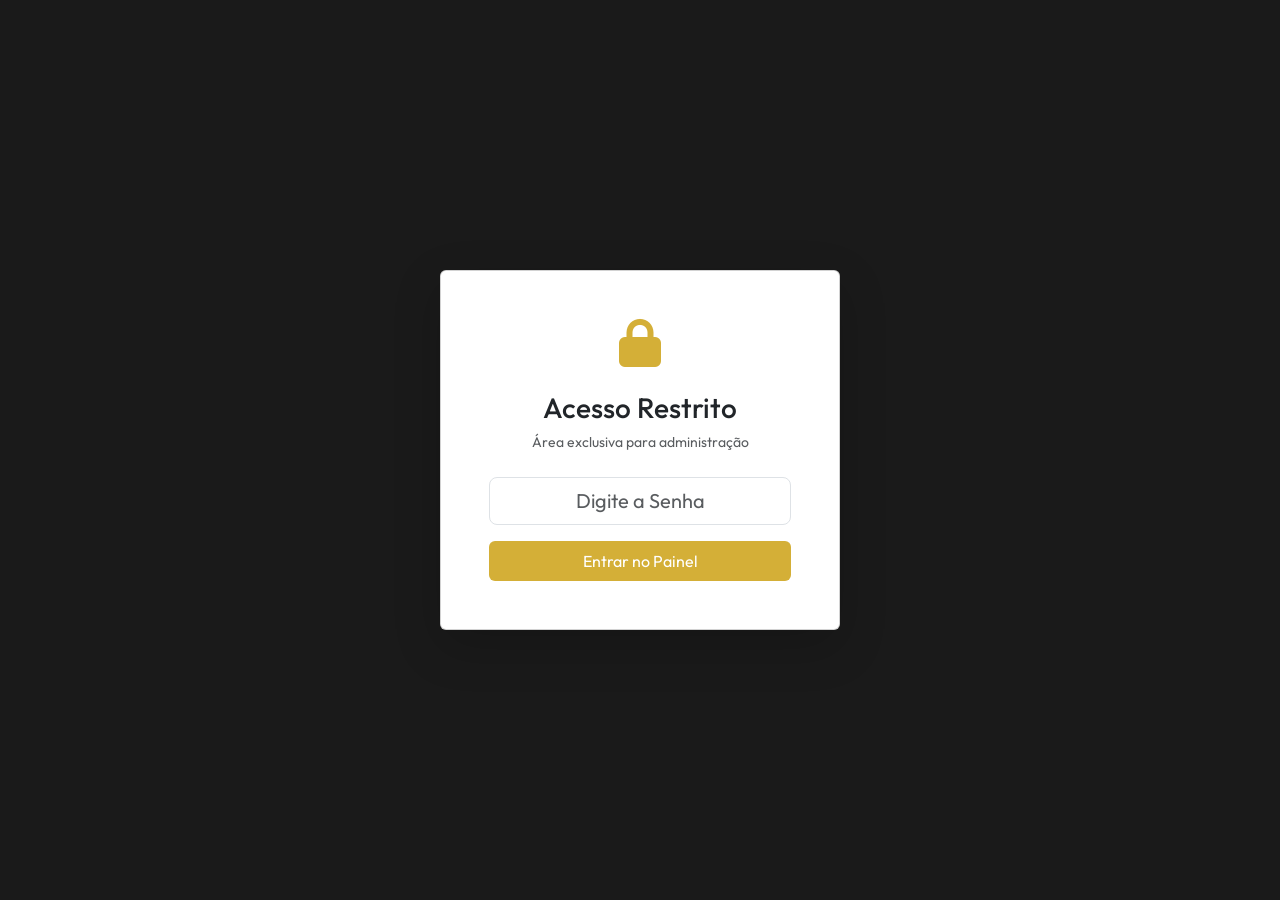
<file: admin.html>
<!DOCTYPE html>
<html lang="pt-br">
<head>
    <meta charset="UTF-8">
    <meta name="viewport" content="width=device-width, initial-scale=1.0">
    <title>Admin - Painel de Controle</title>
    <!-- Google Fonts -->
    <link href="https://fonts.googleapis.com/css2?family=Outfit:wght@300;400;500;700&family=Playfair+Display:wght@400;700&display=swap" rel="stylesheet">
    <!-- Bootstrap 5.3 -->
    <link href="https://cdn.jsdelivr.net/npm/bootstrap@5.3.3/dist/css/bootstrap.min.css" rel="stylesheet">
    <!-- Font Awesome -->
    <link rel="stylesheet" href="https://cdnjs.cloudflare.com/ajax/libs/font-awesome/6.4.0/css/all.min.css">
    
    <style>
        :root {
            --color-gold: #D4AF37;
            --color-black: #1A1A1A;
            --color-white: #FFFFFF;
            --color-pale-pink: #FADADD;
        }
        body { background-color: #f4f6f9; font-family: 'Outfit', sans-serif; overflow-x: hidden; }
        .bg-dark-custom { background-color: var(--color-black) !important; color: white; }
        .text-gold { color: var(--color-gold) !important; }
        .btn-gold {
            background-color: var(--color-gold);
            color: #fff;
            border: none;
        }
        .btn-gold:hover { background-color: #bfa030; color: white; }
        
        .card-dashboard {
            border: none;
            border-radius: 12px;
            box-shadow: 0 4px 6px rgba(0,0,0,0.05);
            transition: transform 0.2s;
        }
        .card-dashboard:hover { transform: translateY(-2px); }
        
        /* Sidebar Styling */
        #sidebar-wrapper {
            min-height: 100vh;
            margin-left: -260px;
            width: 260px;
            position: fixed;
            top: 0;
            left: 0;
            z-index: 1000;
            transition: margin .25s ease-out;
            background-color: var(--color-black);
            border-right: 1px solid #333;
        }
        
        #sidebar-wrapper .sidebar-heading {
            padding: 1.5rem;
            font-size: 1.2rem;
        }

        #page-content-wrapper {
            min-width: 100vw;
            transition: margin .25s ease-out;
        }

        /* Toggled State */
        body.sb-sidenav-toggled #sidebar-wrapper {
            margin-left: 0;
        }
        
        /* Media Queries - Desktop Defaults */
        @media (min-width: 768px) {
            #sidebar-wrapper {
                margin-left: 0;
            }
            #page-content-wrapper {
                min-width: 0;
                width: 100%;
                margin-left: 260px;
            }
            body.sb-sidenav-toggled #sidebar-wrapper {
                margin-left: -260px;
            }
            body.sb-sidenav-toggled #page-content-wrapper {
                margin-left: 0;
            }
        }
        
        /* Sidebar Link State */
        .list-group-item.active {
            background-color: rgba(212, 175, 55, 0.2) !important;
            border-left: 4px solid var(--color-gold) !important;
            color: var(--color-white) !important;
        }
        
        /* Views Utility */
        .admin-view { display: none; }
        .admin-view.active-view { display: block; animation: fadeIn 0.3s; }
        
        @keyframes fadeIn {
            from { opacity: 0; transform: translateY(10px); }
            to { opacity: 1; transform: translateY(0); }
        }

        /* Calendar Styles */
        .calendar-grid {
            display: grid;
            grid-template-columns: repeat(7, 1fr);
            gap: 8px;
            text-align: center;
        }
        .calendar-day {
            min-height: 80px;
            padding: 10px;
            border-radius: 8px;
            cursor: pointer;
            transition: all 0.2s;
            border: 1px solid #eee;
            position: relative;
            background-color: white;
            display: flex;
            flex-direction: column;
            align-items: center;
            justify-content: center;
        }
        .calendar-day:hover {
            background-color: #f8f9fa;
            transform: translateY(-2px);
            box-shadow: 0 4px 8px rgba(0,0,0,0.05);
            z-index: 2;
            border-color: var(--color-gold);
        }
        .calendar-day-number {
             font-size: 1.1rem;
             font-weight: bold;
             margin-bottom: 4px;
        }
        .calendar-day-status {
            font-size: 0.7rem;
            text-transform: uppercase;
            padding: 2px 6px;
            border-radius: 4px;
        }

        /* Estados Visuais do Calendário */
        .status-blocked {
            background-color: #ffebee !important;
            border-color: #ffcdd2 !important;
        }
        .status-blocked .calendar-day-number { color: #c62828; }
        .status-blocked .calendar-day-status { background-color: #c62828; color: white; }

        .status-modified {
            background-color: #fff8e1 !important;
            border-color: #ffecb3 !important;
        }
        .status-modified .calendar-day-number { color: #f57f17; }
        .status-modified .calendar-day-status { background-color: #f57f17; color: white; }

        .status-normal {
            /* Padrão */
        }
        
        .calendar-day.empty {
            background-color: transparent !important;
            border: none;
            cursor: default;
            pointer-events: none;
        }
        .calendar-header {
            font-weight: bold;
            font-size: 0.9rem;
            color: #666;
            margin-bottom: 10px;
            text-transform: uppercase;
            /* Hide full names on mobile, show abbreviations? or just use abbreviations */
        }

        /* Login Overlay */
        #loginOverlay {
            position: fixed; top: 0; left: 0; width: 100%; height: 100%;
            background: var(--color-black);
            z-index: 9999;
            display: flex; justify-content: center; align-items: center;
        }
    </style>
</head>
<body>

    <!-- Login Overlay -->
    <div id="loginOverlay">
        <div class="card p-5 text-center shadow-lg" style="max-width: 400px; width: 90%;">
            <div class="mb-4">
                <i class="fas fa-lock fa-3x text-gold"></i>
            </div>
            <h3 class="font-playfair mb-2">Acesso Restrito</h3>
            <p class="text-muted small mb-4">Área exclusiva para administração</p>
            <div class="mb-3">
                <input type="password" id="adminPass" class="form-control text-center form-control-lg" placeholder="Digite a Senha">
            </div>
            <button onclick="checkLogin()" class="btn btn-gold w-100 py-2">Entrar no Painel</button>
            <p id="loginError" class="text-danger mt-3 small" style="display:none;"><i class="fas fa-exclamation-circle"></i> Senha incorreta</p>
        </div>
    </div>

    <!-- Main Content -->
    <div class="d-flex" id="wrapper" style="display:none !important;">
        <!-- Sidebar -->
        <div id="sidebar-wrapper">
            <div class="sidebar-heading p-4 border-bottom border-secondary">
                <h5 class="font-playfair text-gold fw-bold mb-0"><i class="fas fa-spa me-2"></i> La Belle Divas</h5>
                <small class="text-muted">Painel Administrativo</small>
            </div>
            <div class="list-group list-group-flush pt-3">
                <a href="#" onclick="switchView('dashboard')" id="nav-dashboard" class="list-group-item list-group-item-action bg-transparent text-white border-0 py-3 active">
                    <i class="fas fa-tachometer-alt me-3 text-gold"></i> Dashboard
                </a>
                <a href="#" onclick="switchView('agenda')" id="nav-agenda" class="list-group-item list-group-item-action bg-transparent text-white border-0 py-3">
                    <i class="fas fa-calendar-alt me-3 text-gold"></i> Agenda & Bloqueios
                </a>
                <a href="#" onclick="switchView('settings')" id="nav-settings" class="list-group-item list-group-item-action bg-transparent text-white border-0 py-3">
                    <i class="fas fa-cog me-3 text-gold"></i> Configurações
                </a>
                <div class="mt-5 px-3">
                    <a href="index.html" class="btn btn-outline-light w-100 btn-sm">
                        <i class="fas fa-external-link-alt me-2"></i> Ver Site
                    </a>
                </div>
            </div>
        </div>

        <!-- Page Content -->
        <div id="page-content-wrapper">
            <nav class="navbar navbar-expand-lg navbar-light bg-white border-bottom px-4 py-3 sticky-top shadow-sm">
                <button class="btn btn-outline-secondary me-3" id="sidebarToggle"><i class="fas fa-bars"></i></button>
                <h4 class="font-playfair mb-0" id="pageTitle">Visão Geral</h4>
                <div class="ms-auto d-flex align-items-center gap-3">
                    <span id="systemStatus" class="badge rounded-pill bg-secondary">
                        <i class="fas fa-circle-notch fa-spin me-1"></i> Conectando...
                    </span>
                    <div class="vr"></div>
                    <span class="text-muted small">Olá, <strong>Administrador</strong></span>
                </div>
            </nav>

            <div class="container-fluid p-4">
                
                <!-- VIEW: DASHBOARD -->
                <div id="view-dashboard" class="admin-view active-view">
                    <div class="row g-4 mb-4">
                        <div class="col-md-4">
                            <div class="card card-dashboard p-4 bg-white h-100">
                                <div class="d-flex justify-content-between align-items-start">
                                    <div>
                                        <h6 class="text-muted text-uppercase mb-2 small fw-bold">Agendamentos Hoje</h6>
                                        <h2 class="fw-bold mb-0 display-5" id="todayCount">--</h2>
                                    </div>
                                    <div class="bg-light-pink rounded-circle p-3 text-gold shadow-sm">
                                        <i class="fas fa-calendar-check fa-lg"></i>
                                    </div>
                                </div>
                                <div class="mt-3 text-muted small">
                                    <i class="fas fa-arrow-up text-success"></i> Atualizado em tempo real
                                </div>
                            </div>
                        </div>
                        <div class="col-md-4">
                            <div class="card card-dashboard p-4 bg-white h-100">
                                <div class="d-flex justify-content-between align-items-start">
                                    <div>
                                        <h6 class="text-muted text-uppercase mb-2 small fw-bold">Status do Sistema</h6>
                                        <h2 class="fw-bold mb-0 text-success display-6">Online</h2>
                                    </div>
                                    <div class="bg-light rounded-circle p-3 text-success shadow-sm">
                                        <i class="fas fa-wifi fa-lg"></i>
                                    </div>
                                </div>
                                <div class="mt-3 text-muted small">
                                    Conectado ao Google Sheets
                                </div>
                            </div>
                        </div>
                    </div>
                    
                    <div class="card border-0 shadow-sm mb-4">
                        <div class="card-header bg-white py-3 d-flex justify-content-between align-items-center">
                            <h5 class="mb-0 font-playfair"><i class="fas fa-clock text-gold me-2"></i> Agendamentos de Hoje</h5>
                            <span class="badge bg-light text-dark border" id="todayDateDisplay">--/--</span>
                        </div>
                        <div class="card-body p-0">
                            <div class="table-responsive">
                                <table class="table table-hover align-middle mb-0">
                                    <thead class="bg-light">
                                        <tr>
                                            <th class="ps-4">Horário</th>
                                            <th>Cliente</th>
                                            <th>Serviço</th>
                                            <th>Status</th>
                                        </tr>
                                    </thead>
                                    <tbody id="appointmentsList">
                                        <tr>
                                            <td colspan="4" class="text-center py-4 text-muted">
                                                <i class="fas fa-spinner fa-spin me-2"></i> Carregando agendamentos...
                                            </td>
                                        </tr>
                                    </tbody>
                                </table>
                            </div>
                        </div>
                    </div>

                    <div class="alert alert-info border-0 shadow-sm">
                        <h5 class="alert-heading"><i class="fas fa-info-circle me-2"></i> Bem-vindo!</h5>
                        <p class="mb-0">Utilize o menu lateral para gerenciar sua agenda e configurações. Para bloquear dias ou alterar horários, acesse o menu <strong>Agenda</strong>.</p>
                    </div>
                </div>

                <!-- VIEW: AGENDA (Blocking & Calendar) -->
                <div id="view-agenda" class="admin-view">
                    <div class="card border-0 shadow-sm h-100">
                        <div class="card-header bg-white py-3 d-flex justify-content-between align-items-center">
                            <h5 class="mb-0 font-playfair"><i class="fas fa-calendar-alt text-gold me-2"></i> Gestão de Datas</h5>
                            <div class="d-flex align-items-center gap-2">
                                <button class="btn btn-outline-secondary btn-sm" onclick="changeMonth(-1)"><i class="fas fa-chevron-left"></i></button>
                                <span id="currentMonthLabel" class="fw-bold fs-5" style="min-width: 150px; text-align: center;">...</span>
                                <button class="btn btn-outline-secondary btn-sm" onclick="changeMonth(1)"><i class="fas fa-chevron-right"></i></button>
                            </div>
                        </div>
                        <div class="card-body">
                            <div class="alert alert-light border small text-center mb-4">
                                <i class="fas fa-mouse-pointer text-gold"></i> Clique em um dia para configurar <strong>Bloqueios</strong> ou <strong>Horários Especiais</strong>.
                            </div>
                            
                            <div class="calendar-grid" id="calendarGrid">
                                <!-- Grid Rendered by JS -->
                            </div>

                            <div class="mt-4 d-flex gap-4 justify-content-center border-top pt-3">
                                <div class="d-flex align-items-center small">
                                    <span class="d-inline-block rounded-circle me-2" style="width: 12px; height: 12px; background-color: #fff; border: 1px solid #ccc;"></span>
                                    <span>Normal</span>
                                </div>
                                <div class="d-flex align-items-center small">
                                    <span class="d-inline-block rounded-circle me-2" style="width: 12px; height: 12px; background-color: #f57f17;"></span>
                                    <span>Horário Modificado</span>
                                </div>
                                <div class="d-flex align-items-center small">
                                    <span class="d-inline-block rounded-circle me-2" style="width: 12px; height: 12px; background-color: #c62828;"></span>
                                    <span>Bloqueado</span>
                                </div>
                            </div>
                        </div>
                    </div>
                    
                    <!-- Lista Rápida de Bloqueios (Opcional, pode remover se preferir só o calendário) -->
                    <div class="mt-4">
                         <div class="accordion" id="accordionBlocked">
                             <div class="accordion-item border-0 shadow-sm">
                                <h2 class="accordion-header">
                                  <button class="accordion-button collapsed" type="button" data-bs-toggle="collapse" data-bs-target="#collapseOne">
                                    <i class="fas fa-list me-2"></i> Ver Lista de Dias Bloqueados/Modificados
                                  </button>
                                </h2>
                                <div id="collapseOne" class="accordion-collapse collapse" data-bs-parent="#accordionBlocked">
                                  <div class="accordion-body">
                                      <ul class="list-group list-group-flush" id="blockedDatesList">
                                          <!-- Lista preenchida via JS -->
                                      </ul>
                                  </div>
                                </div>
                             </div>
                         </div>
                    </div>
                </div>

                <!-- VIEW: SETTINGS -->
                <div id="view-settings" class="admin-view">
                     <div class="row justify-content-center">
                         <div class="col-lg-8">
                             
                             <!-- Configuração de Horários (Weekly Schedule) -->
                             <div class="card border-0 shadow-sm mb-4">
                                <div class="card-header bg-white py-3">
                                    <h5 class="mb-0 font-playfair"><i class="fas fa-clock text-gold me-2"></i> Horários de Funcionamento</h5>
                                </div>
                                <div class="card-body p-4">
                                    <div id="weeklyScheduleContainer">
                                        <!-- Gerado via JS para evitar repetição -->
                                    </div>
                                </div>
                             </div>

                             <!-- Configuração de Perfil -->
                             <div class="card border-0 shadow-sm mb-4">
                                <div class="card-header bg-white py-3">
                                    <h5 class="mb-0 font-playfair"><i class="fas fa-user-shield text-gold me-2"></i> Perfil Administrativo</h5>
                                </div>
                                <div class="card-body p-4">
                                    <div class="row g-3">
                                        <div class="col-md-6">
                                            <label class="form-label fw-bold">Nome de Exibição</label>
                                            <input type="text" class="form-control" id="adminNameInput" placeholder="Ex: Administrador">
                                        </div>
                                        <div class="col-md-6">
                                            <label class="form-label fw-bold">Alterar Senha de Acesso</label>
                                            <div class="input-group">
                                                <input type="password" class="form-control" id="adminPassInput" placeholder="Nova senha (opcional)">
                                                <button class="btn btn-outline-secondary" type="button" onclick="const i=document.getElementById('adminPassInput'); i.type = i.type==='password'?'text':'password';">
                                                    <i class="fas fa-eye"></i>
                                                </button>
                                            </div>
                                            <div class="form-text small">Deixe em branco para manter a senha atual.</div>
                                        </div>
                                    </div>
                                </div>
                             </div>

                             <div class="card border-0 shadow-sm">
                                <div class="card-header bg-white py-3">
                                    <h5 class="mb-0 font-playfair"><i class="fas fa-sliders-h text-gold me-2"></i> Configurações Gerais</h5>
                                </div>
                                <div class="card-body p-4">
                                    <form id="settingsForm">
                                        <div class="mb-4">
                                            <label class="form-label fw-bold">Limite de Atendimentos Diários</label>
                                            <div class="input-group input-group-lg">
                                                <span class="input-group-text bg-light"><i class="fas fa-users"></i></span>
                                                <input type="number" class="form-control" id="dailyLimitInput" value="10">
                                            </div>
                                            <div class="form-text mt-2"><i class="fas fa-info-circle text-primary"></i> Isso define quantos agendamentos o sistema aceita antes de mostrar o dia como "Lotado".</div>
                                        </div>
                                        
                                        <hr class="my-4">
                                        
                                        <div class="mb-3">
                                            <label class="form-label fw-bold mb-3">Conexão com Banco de Dados</label>
                                            <div class="alert alert-success border d-flex align-items-center">
                                                <i class="fab fa-google-drive fa-2x me-3"></i>
                                                <div>
                                                    <strong>Google Sheets Integrado</strong>
                                                    <div class="small">Todos os dados são salvos automaticamente na sua planilha.</div>
                                                </div>
                                            </div>
                                        </div>

                                        <div class="d-grid">
                                            <button type="submit" class="btn btn-gold btn-lg">
                                                <i class="fas fa-save me-2"></i> Salvar Todas as Configurações
                                            </button>
                                        </div>
                                    </form>
                                </div>
                             </div>
                         </div>
                     </div>
                </div>

            </div>
        </div>
    </div>

    <!-- Bootstrap Bundle with Popper -->
    <script src="https://cdn.jsdelivr.net/npm/bootstrap@5.3.3/dist/js/bootstrap.bundle.min.js"></script>

    <!-- Modal de Configuração do Dia -->
    <div class="modal fade" id="modalConfigDia" tabindex="-1" aria-hidden="true">
        <div class="modal-dialog modal-dialog-centered">
            <div class="modal-content border-0 shadow-lg">
                <div class="modal-header bg-light">
                    <h5 class="modal-title font-playfair fw-bold">
                        <i class="fas fa-edit text-gold me-2"></i> Configurar Dia
                    </h5>
                    <button type="button" class="btn-close" data-bs-dismiss="modal" aria-label="Close"></button>
                </div>
                <div class="modal-body p-4">
                    <div class="text-center mb-4">
                        <h4 id="modalDateDisplay" class="fw-bold">--/--/----</h4>
                        <p class="text-muted small">Selecione o estado para este dia</p>
                    </div>

                    <input type="hidden" id="selectedDateInput">
                    <input type="hidden" id="selectedConfigType" value="normal">
                    
                    <div class="row g-2 mb-4">
                        <div class="col-4">
                            <button type="button" class="btn btn-outline-secondary w-100 py-3 h-100" id="btnOptionNormal" onclick="selectConfigOption('normal')">
                                <i class="fas fa-check-circle fa-2x mb-2 d-block"></i>
                                Normal
                            </button>
                        </div>
                        <div class="col-4">
                            <button type="button" class="btn btn-outline-warning w-100 py-3 h-100 text-dark" id="btnOptionModified" onclick="selectConfigOption('modified')">
                                <i class="fas fa-clock fa-2x mb-2 d-block"></i>
                                Horário
                            </button>
                        </div>
                        <div class="col-4">
                            <button type="button" class="btn btn-outline-danger w-100 py-3 h-100" id="btnOptionBlocked" onclick="selectConfigOption('blocked')">
                                <i class="fas fa-ban fa-2x mb-2 d-block"></i>
                                Bloquear
                            </button>
                        </div>
                    </div>

                    <!-- Seção Horário Modificado -->
                    <div id="sectionModified" class="config-section d-none bg-light p-3 rounded mb-3">
                        <h6 class="text-warning text-dark fw-bold mb-3"><i class="fas fa-clock"></i> Definir Horário Personalizado</h6>
                        <div class="row g-2">
                            <div class="col-6">
                                <label class="form-label small fw-bold">Início</label>
                                <input type="time" id="modifiedStart" class="form-control">
                            </div>


                            <div class="col-6">
                                <label class="form-label small fw-bold">Fim</label>
                                <input type="time" id="modifiedEnd" class="form-control">
                            </div>
                            <div class="col-12 mt-2">
                                <label class="form-label small fw-bold">Motivo / Observação</label>
                                <input type="text" id="modifiedReason" class="form-control" placeholder="Ex: Sábado especial">
                            </div>
                        </div>
                    </div>

                    <!-- Seção Bloqueio -->
                    <div id="sectionBlocked" class="config-section d-none bg-danger-subtle p-3 rounded mb-3">
                        <h6 class="text-danger fw-bold mb-3"><i class="fas fa-ban"></i> Configurar Bloqueio</h6>
                        <div class="mb-3">
                            <label class="form-label small fw-bold">Motivo do Bloqueio</label>
                            <input type="text" id="blockedReason" class="form-control" placeholder="Ex: Feriado, Folga...">
                        </div>
                    </div>

                </div>
                <div class="modal-footer bg-light border-0">
                    <button type="button" class="btn btn-outline-secondary" data-bs-dismiss="modal">Fechar</button>
                    <button type="button" class="btn btn-gold px-5" onclick="saveDayConfig()">Salvar</button>
                </div>
            </div>
        </div>
    </div>

    <!-- Modal Editar Agendamento -->
    <div class="modal fade" id="modalEditAppointment" tabindex="-1" aria-hidden="true">
        <div class="modal-dialog modal-dialog-centered">
            <div class="modal-content border-0 shadow-lg">
                <div class="modal-header bg-light">
                    <h5 class="modal-title font-playfair fw-bold">
                        <i class="fas fa-edit text-gold me-2"></i> Editar Agendamento
                    </h5>
                    <button type="button" class="btn-close" data-bs-dismiss="modal" aria-label="Close"></button>
                </div>
                <div class="modal-body p-4">
                    <input type="hidden" id="editAppId">
                    <div class="mb-3">
                        <label class="form-label fw-bold">Cliente</label>
                        <input type="text" class="form-control" id="editClientName">
                    </div>
                    <div class="mb-3">
                        <label class="form-label fw-bold">Serviço</label>
                        <input type="text" class="form-control" id="editServiceName">
                    </div>
                    <div class="mb-4">
                        <label class="form-label fw-bold">Status</label>
                        <select class="form-select" id="editStatus">
                            <option value="Pendente via WhatsApp">Pendente</option>
                            <option value="Confirmado">Confirmado</option>
                            <option value="Concluído">Concluído</option>
                            <option value="Cancelado">Cancelado</option>
                        </select>
                    </div>
                </div>
                <div class="modal-footer bg-light border-0">
                    <button type="button" class="btn btn-outline-secondary" data-bs-dismiss="modal">Cancelar</button>
                    <button type="button" class="btn btn-gold" onclick="saveAppointmentChange()">Salvar Alterações</button>
                </div>
            </div>
        </div>
    </div>

    <script src="config.js"></script>
    <script>
        const API_URL = Config.API_URL;
        const DEFAULT_LIMIT = Config.DEFAULT_DAILY_LIMIT;
        
        let currentYear = new Date().getFullYear();
        let currentMonth = new Date().getMonth();
        let globalDayConfigs = {}; 
        let globalBlockedDates = [];
        let modalBootstrapInstance = null;

        // --- WEEKLY SCHEDULE LOGIC ---
        const weekDays = [
            { id: 'dom', label: 'Domingo' },
            { id: 'seg', label: 'Segunda-feira' },
            { id: 'ter', label: 'Terça-feira' },
            { id: 'qua', label: 'Quarta-feira' },
            { id: 'qui', label: 'Quinta-feira' },
            { id: 'sex', label: 'Sexta-feira' },
            { id: 'sab', label: 'Sábado' }
        ];

        function renderWeeklySchedule() {
            const container = document.getElementById('weeklyScheduleContainer');
            container.innerHTML = '';

            weekDays.forEach(day => {
                const row = document.createElement('div');
                row.className = 'd-flex align-items-center justify-content-between mb-3 border-bottom pb-2';
                row.innerHTML = `
                    <div class="d-flex align-items-center" style="width: 150px;">
                        <div class="form-check form-switch">
                            <input class="form-check-input" type="checkbox" id="check_${day.id}" onchange="toggleDayInputs('${day.id}')" checked>
                            <label class="form-check-label fw-bold" for="check_${day.id}">${day.label}</label>
                        </div>
                    </div>
                    <div class="d-flex gap-2 align-items-center" id="inputs_${day.id}">
                        <div class="input-group input-group-sm">
                            <span class="input-group-text">Abre</span>
                            <input type="time" class="form-control" id="start_${day.id}" value="08:00">
                        </div>
                        <span class="text-muted">-</span>
                        <div class="input-group input-group-sm">
                            <span class="input-group-text">Fecha</span>
                            <input type="time" class="form-control" id="end_${day.id}" value="18:00">
                        </div>
                    </div>
                    <div id="closed_${day.id}" class="text-muted small fst-italic d-none ms-auto">
                        Fechado
                    </div>
                `;
                container.appendChild(row);
            });
        }

        function toggleDayInputs(dayId) {
            const isChecked = document.getElementById(`check_${dayId}`).checked;
            const inputs = document.getElementById(`inputs_${dayId}`);
            const label = document.getElementById(`closed_${dayId}`);
            
            if (isChecked) {
                inputs.classList.remove('d-none');
                inputs.classList.add('d-flex');
                label.classList.add('d-none');
            } else {
                inputs.classList.add('d-none');
                inputs.classList.remove('d-flex');
                label.classList.remove('d-none');
            }
        }

        // --- NAVIGATION LOGIC ---
        function switchView(viewName) {
            // Hide all views
            document.querySelectorAll('.admin-view').forEach(el => el.classList.remove('active-view'));
            // Remove active class from navs
            document.querySelectorAll('.list-group-item').forEach(el => el.classList.remove('active'));
            
            // Show selected view
            document.querySelector(`#view-${viewName}`).classList.add('active-view');
            // Activate nav
            document.querySelector(`#nav-${viewName}`).classList.add('active');
            
            // Update Title
            const titles = {
                'dashboard': 'Visão Geral',
                'agenda': 'Agenda & Bloqueios',
                'settings': 'Configurações'
            };
            document.getElementById('pageTitle').innerText = titles[viewName];
        }

        async function checkLogin() {
            const passInput = document.getElementById('adminPass');
            const pass = passInput.value;
            const btn = document.querySelector('button[onclick="checkLogin()"]');
            const errorMsg = document.getElementById('loginError');

            // Loading State
            const originalText = btn.innerHTML;
            btn.disabled = true;
            btn.innerHTML = '<i class="fas fa-spinner fa-spin"></i> Verificando...';
            errorMsg.style.display = 'none';

            try {
                const response = await fetch(API_URL, {
                    method: 'POST',
                    body: JSON.stringify({ action: "checkLogin", password: pass })
                });
                const result = await response.json();

                if (result.status === 'success') {
                    document.getElementById('loginOverlay').style.display = 'none';
                    document.getElementById('wrapper').style.display = 'flex';
                    document.getElementById('wrapper').classList.add('d-flex');
                    
                    // Initialize Schedule UI
                    renderWeeklySchedule();
                    
                    loadDashboard();
                } else {
                    errorMsg.style.display = 'block';
                    errorMsg.innerHTML = `<i class="fas fa-exclamation-circle"></i> ${result.message || 'Senha incorreta'}`;
                }
            } catch (error) {
                console.error(error);
                errorMsg.style.display = 'block';
                errorMsg.innerHTML = `<i class="fas fa-exclamation-triangle"></i> Erro de conexão. Tente novamente.`;
            } finally {
                btn.disabled = false;
                btn.innerHTML = originalText;
            }
        }

        async function loadDashboard() {
            const todayCountEl = document.getElementById('todayCount');
            const statusEl = document.getElementById('systemStatus');

            todayCountEl.innerHTML = '<span class="text-muted fs-4">...</span>';
            statusEl.innerHTML = '<i class="fas fa-circle-notch fa-spin me-1"></i> Sincronizando...';

            try {
                const response = await fetch(`${API_URL}?action=adminData`);
                const data = await response.json();

                if (data.status === 'success') {
                    todayCountEl.innerText = data.todayCount || 0;
                    document.getElementById('dailyLimitInput').value = data.settings.maxPerDay || DEFAULT_LIMIT;
                    
                    // Admin Profile
                    const adminName = data.settings.adminName || 'Administrador';
                    document.querySelector('.text-muted.small strong').innerText = adminName;
                    document.getElementById('adminNameInput').value = adminName;

                    // Load Weekly Schedule
                    if (data.settings.weeklySchedule) {
                        try {
                            const schedule = JSON.parse(data.settings.weeklySchedule);
                            weekDays.forEach(day => {
                                const dayConfig = schedule[day.id];
                                if (dayConfig) {
                                    document.getElementById(`check_${day.id}`).checked = dayConfig.active;
                                    document.getElementById(`start_${day.id}`).value = dayConfig.start || '08:00';
                                    document.getElementById(`end_${day.id}`).value = dayConfig.end || '18:00';
                                } else {
                                    // Default defaults
                                    document.getElementById(`check_${day.id}`).checked = false;
                                }
                                toggleDayInputs(day.id);
                            });
                        } catch (e) {
                            console.error("Erro ao ler horario semanal", e);
                        }
                    }

                    globalBlockedDates = data.blockedDates || [];
                    // Reset globalDayConfigs
                    globalDayConfigs = {};
                    globalBlockedDates.forEach(date => {
                        globalDayConfigs[date] = { type: 'blocked', reason: 'Bloqueio Manual' };
                    });

                    // Update List (Legacy/Reference)
                    renderBlockedList(globalBlockedDates);
                    
                    // Render Calendar
                    renderCalendar(currentMonth, currentYear);
                    
                    const today = new Date();
                    document.getElementById('todayDateDisplay').innerText = today.toLocaleDateString('pt-BR');

                    // Render Appointments List
                    const listEl = document.getElementById('appointmentsList');
                    listEl.innerHTML = '';
                    
                    if (data.todayAppointments && data.todayAppointments.length > 0) {
                        data.todayAppointments.forEach(app => {
                            let statusBadge = '';
                            if (app.status === 'Confirmado') statusBadge = '<span class="badge bg-success">Confirmado</span>';
                            else if (app.status === 'Cancelado') statusBadge = '<span class="badge bg-danger">Cancelado</span>';
                            else statusBadge = '<span class="badge bg-warning text-dark">Pendente</span>';

                            const tr = document.createElement('tr');
                            tr.style.cursor = 'pointer';
                            tr.onclick = () => openEditModal(app);
                            tr.innerHTML = `
                                <td class="ps-4 fw-bold text-gold">${app.time}</td>
                                <td>${app.client}</td>
                                <td>${app.service}</td>
                                <td>${statusBadge}</td>
                            `;
                            listEl.appendChild(tr);
                        });
                    } else {
                        listEl.innerHTML = `
                            <tr>
                                <td colspan="4" class="text-center py-5 text-muted">
                                    <i class="far fa-calendar-times fa-2x mb-3 d-block op-3"></i>
                                    Nenhum agendamento para hoje.
                                </td>
                            </tr>
                        `;
                    }

                    statusEl.className = 'badge rounded-pill bg-success';
                    statusEl.innerHTML = '<i class="fas fa-wifi me-1"></i> Online';
                } else {
                    throw new Error(data.message || 'Erro');
                }
            } catch (error) {
                console.error(error);
                statusEl.className = 'badge rounded-pill bg-danger';
                statusEl.innerHTML = 'Desconectado';
                // alert('Erro na conexão: ' + error.message); 
            }
        }
        
        // --- EDIT APPOINTMENT LOGIC ---
        let editModalInstance = null;

        function openEditModal(app) {
            if (!app) return;

            document.getElementById('editAppId').value = app.id || '';
            document.getElementById('editClientName').value = app.client || '';
            document.getElementById('editServiceName').value = app.service || '';
            
            let statusVal = app.status || '';
            if(statusVal.includes('Pendente')) statusVal = 'Pendente via WhatsApp'; 
            
            const statusField = document.getElementById('editStatus');
            if (statusField) statusField.value = statusVal;

            const modalEl = document.getElementById('modalEditAppointment');
            if (modalEl && typeof bootstrap !== 'undefined') {
                editModalInstance = bootstrap.Modal.getInstance(modalEl);
                if (!editModalInstance) {
                    editModalInstance = new bootstrap.Modal(modalEl);
                }
                editModalInstance.show();
            } else {
                console.error("Bootstrap or Modal element missing");
            }
        }

        async function saveAppointmentChange() {
            const id = document.getElementById('editAppId').value;
            const client = document.getElementById('editClientName').value;
            const service = document.getElementById('editServiceName').value;
            const status = document.getElementById('editStatus').value;
            
            const btn = document.querySelector('button[onclick="saveAppointmentChange()"]');
            const originalText = btn.innerHTML;
            btn.innerHTML = '<i class="fas fa-spinner fa-spin"></i> Salvando...';
            btn.disabled = true;

            try {
                const response = await fetch(API_URL, {
                    method: 'POST',
                    body: JSON.stringify({
                        action: 'updateAppointment',
                        id: id,
                        client: client,
                        service: service,
                        status: status
                    })
                });
                const result = await response.json();
                
                if (result.status === 'success') {
                    if(editModalInstance) editModalInstance.hide();
                    loadDashboard(); // Refresh list
                    alert('Agendamento atualizado!');
                } else {
                    alert('Erro: ' + result.message);
                }
            } catch (e) {
                console.error(e);
                alert('Erro de conexão ao salvar.');
            } finally {
                btn.innerHTML = originalText;
                btn.disabled = false;
            }
        }

        // --- CALENDAR LOGIC ---
        function renderCalendar(month, year) {
            const grid = document.getElementById('calendarGrid');
            const label = document.getElementById('currentMonthLabel');
            grid.innerHTML = '';
            
            const monthNames = ["Janeiro", "Fevereiro", "Março", "Abril", "Maio", "Junho", "Julho", "Agosto", "Setembro", "Outubro", "Novembro", "Dezembro"];
            label.innerText = `${monthNames[month]} ${year}`;

            const daysOfWeek = ['Dom', 'Seg', 'Ter', 'Qua', 'Qui', 'Sex', 'Sáb'];
            daysOfWeek.forEach(d => {
                const div = document.createElement('div');
                div.className = 'calendar-header';
                div.innerText = d;
                grid.appendChild(div);
            });

            const firstDay = new Date(year, month, 1).getDay();
            const daysInMonth = new Date(year, month + 1, 0).getDate();

            for(let i=0; i<firstDay; i++) {
                const div = document.createElement('div');
                div.className = 'calendar-day empty';
                grid.appendChild(div);
            }

            for(let day=1; day<=daysInMonth; day++) {
                const div = document.createElement('div');
                const dateStr = `${year}-${String(month+1).padStart(2,'0')}-${String(day).padStart(2,'0')}`;
                
                div.className = 'calendar-day';
                
                // Content Structure
                let statusText = "";
                let statusClass = "status-normal";
                
                const config = globalDayConfigs[dateStr];
                
                if (config) {
                    if (config.type === 'blocked') {
                        statusClass = 'status-blocked';
                        statusText = 'BLOQUEADO';
                    } else if (config.type === 'modified') {
                        statusClass = 'status-modified';
                        statusText = 'MODIFICADO';
                    }
                }

                div.classList.add(statusClass);
                div.innerHTML = `
                    <span class="calendar-day-number">${day}</span>
                    ${statusText ? `<span class="calendar-day-status">${statusText}</span>` : ''}
                `;
                
                div.onclick = () => openDayConfig(dateStr);
                grid.appendChild(div);
            }
        }

        function changeMonth(delta) {
            currentMonth += delta;
            if(currentMonth > 11) { currentMonth = 0; currentYear++; }
            if(currentMonth < 0) { currentMonth = 11; currentYear--; }
            renderCalendar(currentMonth, currentYear);
        }

        function renderBlockedList(dates) {
             const list = document.getElementById('blockedDatesList');
             if(!list) return;
             list.innerHTML = '';
             let sorted = [...dates].sort();
             sorted.forEach(d => {
                 const parts = d.split('-');
                 const li = document.createElement('li');
                 li.className = 'list-group-item d-flex justify-content-between align-items-center bg-transparent';
                 li.innerHTML = `<span><i class="fas fa-calendar-times text-danger me-2"></i> ${parts[2]}/${parts[1]}/${parts[0]}</span> <small class="text-muted">Bloqueado</small>`;
                 list.appendChild(li);
             });
        }

        // --- MODAL LOGIC ---
        function openDayConfig(dateStr) {
            const parts = dateStr.split('-');
            const displayDate = `${parts[2]}/${parts[1]}/${parts[0]}`; 
            
            document.getElementById('modalDateDisplay').innerText = displayDate;
            document.getElementById('selectedDateInput').value = dateStr;
            
            const existingConfig = globalDayConfigs[dateStr] || { type: 'normal' };
            selectConfigOption(existingConfig.type);
            
            // Clear inputs
            document.getElementById('modifiedStart').value = '';
            document.getElementById('modifiedEnd').value = '';
            document.getElementById('modifiedReason').value = '';
            document.getElementById('blockedReason').value = '';

            if(existingConfig.type === 'modified') {
                document.getElementById('modifiedStart').value = existingConfig.start || '';
                document.getElementById('modifiedEnd').value = existingConfig.end || '';
                document.getElementById('modifiedReason').value = existingConfig.reason || '';
            }
            if(existingConfig.type === 'blocked') {
                document.getElementById('blockedReason').value = existingConfig.reason || '';
            }

            const modalEl = document.getElementById('modalConfigDia');
            modalBootstrapInstance = new bootstrap.Modal(modalEl);
            modalBootstrapInstance.show();
        }

        function selectConfigOption(type) {
            document.getElementById('sectionModified').classList.add('d-none');
            document.getElementById('sectionBlocked').classList.add('d-none');
            
            document.getElementById('btnOptionNormal').classList.remove('active', 'btn-success');
            document.getElementById('btnOptionModified').classList.remove('active', 'btn-warning');
            document.getElementById('btnOptionBlocked').classList.remove('active', 'btn-danger'); // Fix: remove color classes if added
            
            // Add basic outline classes back if needed, but 'active' implies the filled state in Bootstrap usually
            // Custom approach:
            document.getElementById('btnOptionNormal').className = 'btn btn-outline-secondary w-100 py-3 h-100';
            document.getElementById('btnOptionModified').className = 'btn btn-outline-warning w-100 py-3 h-100 text-dark';
            document.getElementById('btnOptionBlocked').className = 'btn btn-outline-danger w-100 py-3 h-100';

            document.getElementById('selectedConfigType').value = type;

            if (type === 'normal') {
                document.getElementById('btnOptionNormal').className = 'btn btn-success w-100 py-3 h-100 text-white shadow';
            } else if (type === 'modified') {
                document.getElementById('btnOptionModified').className = 'btn btn-warning w-100 py-3 h-100 text-dark shadow';
                document.getElementById('sectionModified').classList.remove('d-none');
            } else if (type === 'blocked') {
                document.getElementById('btnOptionBlocked').className = 'btn btn-danger w-100 py-3 h-100 text-white shadow';
                document.getElementById('sectionBlocked').classList.remove('d-none');
            }
        }

        async function saveDayConfig() {
            const dateStr = document.getElementById('selectedDateInput').value;
            const type = document.getElementById('selectedConfigType').value;
            
            const newConfig = {
                date: dateStr,
                type: type, 
                action: 'saveDayConfig'
            };

            if (type === 'modified') {
                newConfig.start = document.getElementById('modifiedStart').value;
                newConfig.end = document.getElementById('modifiedEnd').value;
                newConfig.reason = document.getElementById('modifiedReason').value;
                if(!newConfig.start || !newConfig.end) return alert('Horários são obrigatórios.');
            } else if (type === 'blocked') {
                newConfig.reason = document.getElementById('blockedReason').value;
                if(!newConfig.reason) return alert('Motivo é obrigatório.');
            }

            const saveBtn = document.querySelector('#modalConfigDia .btn-gold');
            const originalText = saveBtn.innerText;
            saveBtn.disabled = true;
            saveBtn.innerHTML = '<i class="fas fa-spinner fa-spin"></i>';

            try {
                // Local Update
                globalDayConfigs[dateStr] = newConfig;

                const response = await fetch(API_URL, {
                    method: 'POST',
                    body: JSON.stringify(newConfig)
                });
                const result = await response.json();

                if (result.status === 'success') {
                    if(modalBootstrapInstance) modalBootstrapInstance.hide();
                    renderCalendar(currentMonth, currentYear);
                } else {
                    alert('Erro no servidor: ' + result.message);
                }
            } catch (e) {
                console.error(e);
                alert('Erro de conexão.');
            } finally {
                saveBtn.disabled = false;
                saveBtn.innerText = originalText;
            }
        }
        
        // --- SETTINGS FORM ---
        document.getElementById('settingsForm').addEventListener('submit', async (e) => {
            e.preventDefault();
            const limit = document.getElementById('dailyLimitInput').value;
            const btn = e.target.querySelector('button[type="submit"]');

            const originalText = btn.innerHTML;
            btn.disabled = true;
            btn.innerHTML = '<i class="fas fa-spinner fa-spin"></i> Salvando...';
            
            // Gather Weekly Schedule
            const schedule = {};
            weekDays.forEach(day => {
                schedule[day.id] = {
                    active: document.getElementById(`check_${day.id}`).checked,
                    start: document.getElementById(`start_${day.id}`).value,
                    end: document.getElementById(`end_${day.id}`).value
                };
            });

            try {
                const response = await fetch(API_URL, {
                    method: 'POST',
                    body: JSON.stringify({
                        action: 'updateSettings',
                        limit: limit,
                        weeklySchedule: JSON.stringify(schedule), // Send as JSON string
                        adminName: document.getElementById('adminNameInput').value,
                        adminPassword: document.getElementById('adminPassInput').value
                    })
                });
                const result = await response.json();
                if(result.status === 'success') {
                    alert('Configurações salvas!');
                } else {
                    alert('Erro: ' + result.message);
                }
            } catch (e) {
                alert('Erro de conexão.');
            } finally {
                btn.disabled = false;
                btn.innerHTML = originalText;
            }
        });


        // Sidebar Toggle
        window.addEventListener('DOMContentLoaded', event => {
            const sidebarToggle = document.body.querySelector('#sidebarToggle');
            if (sidebarToggle) {
                sidebarToggle.addEventListener('click', event => {
                    event.preventDefault();
                    document.body.classList.toggle('sb-sidenav-toggled');
                });
            }
        });
    </script>
</body>
</html>
</file>
